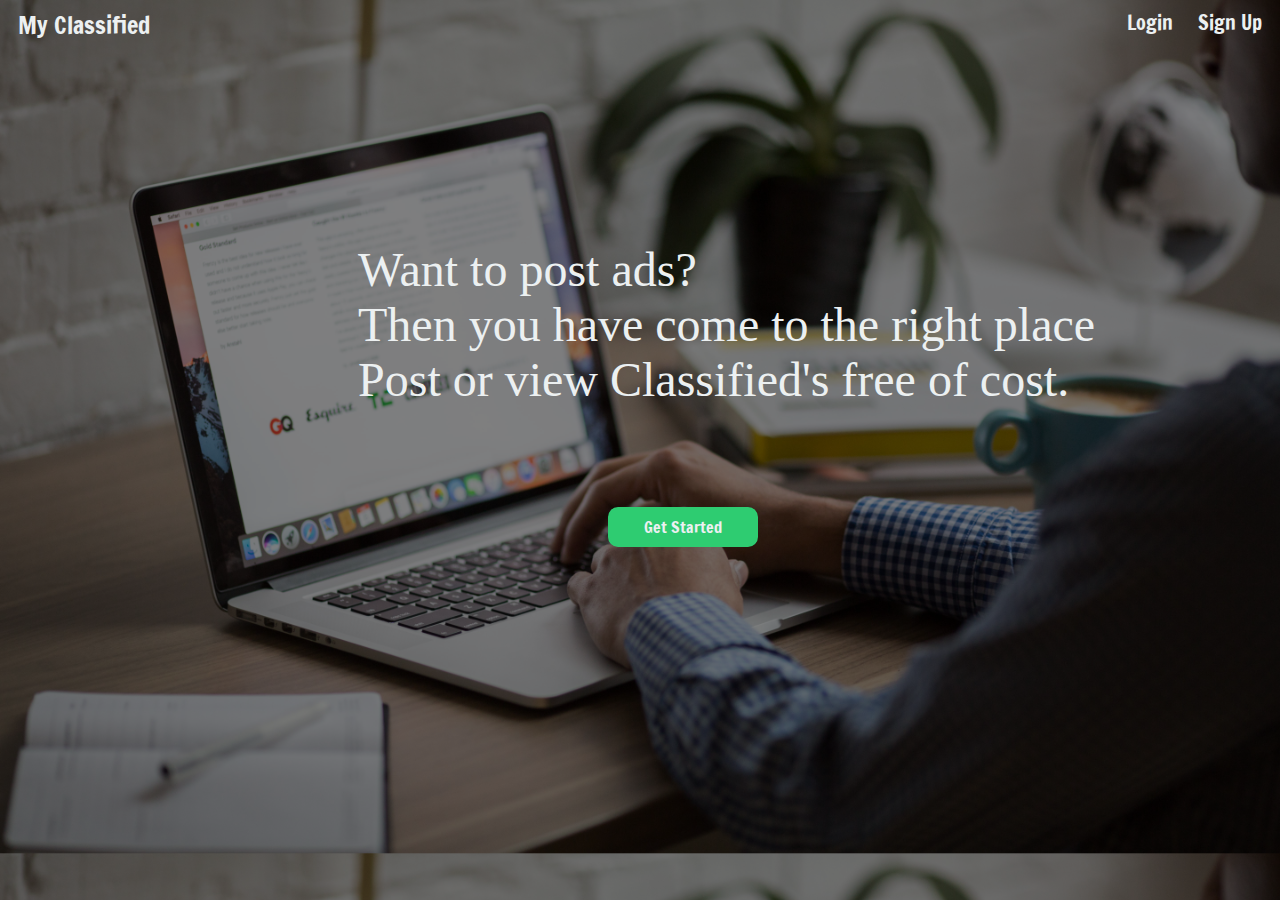
<file: index.html>
<!Doctype html>
<html>
<head>
<link href="css/style.css" rel="stylesheet" type="text/css">
<link href="https://fonts.googleapis.com/css?family=Francois+One" rel="stylesheet">
</head>
<body>

<div class="siteicon">
My Classified
</div>
<div class="nav">
<ul>
<li><a href="Login.html">Login</a></li>
<li><a href="Registration.html">Sign Up</a></li>
</ul>
</div>
<div class="text1">
<span>Want to post ads?<br>
Then you have come to the right place<br>
Post or view Classified's free of cost.
</br></span></div>
<div class="buttonnew">
<form action="Registration.html">
<input class="btn" type="submit" value="Get Started"/>
</form>
</div>
</body>
</html>
</file>
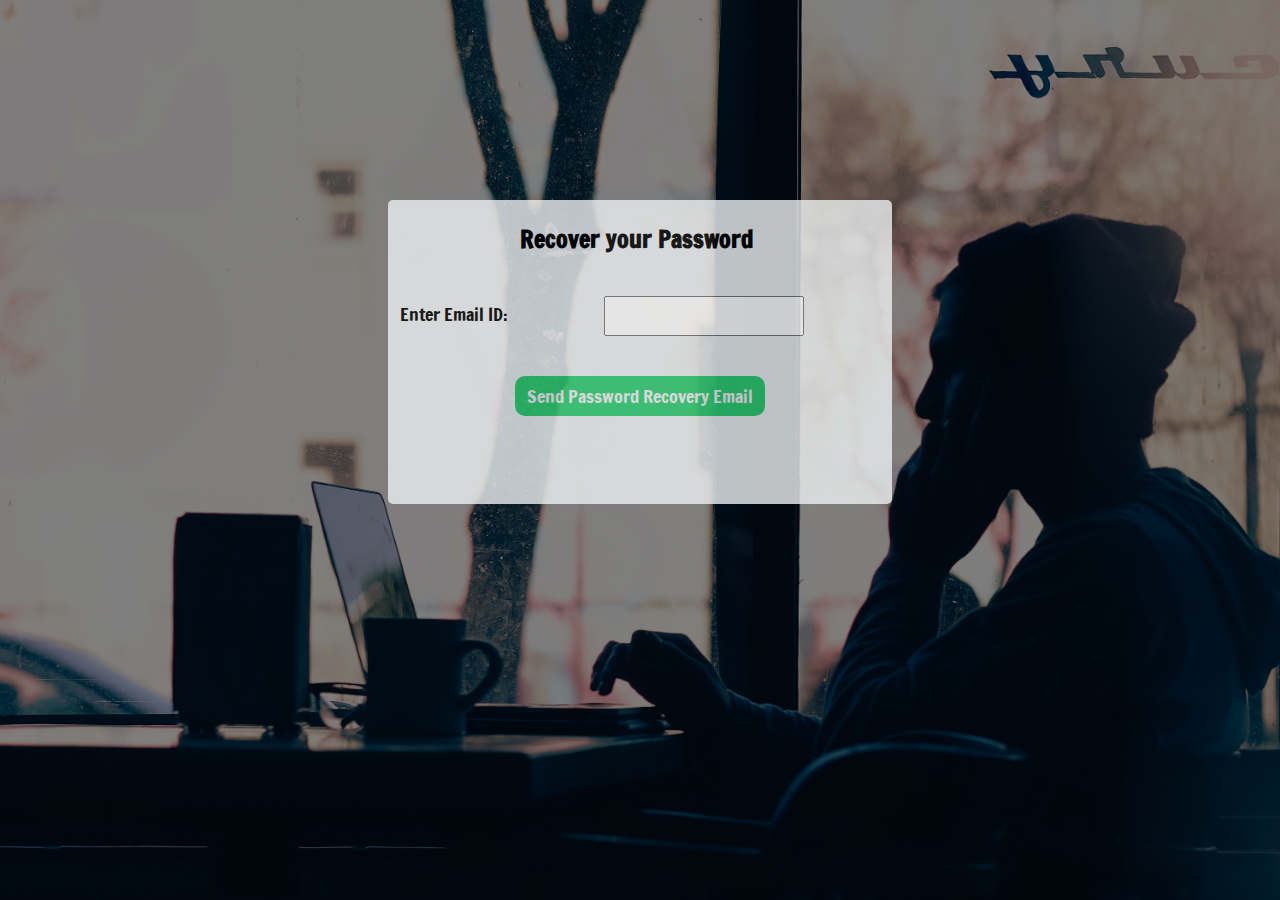
<file: ForgotPass.html>
<html>
<head>
<link href="css/fstyle.css" type="text/css" rel="stylesheet"/>
<link href="https://fonts.googleapis.com/css?family=Francois+One" rel="stylesheet">
</head>

<body>
<form action="Login.html" method="">
<div class="container-box">
<h2>Recover your Password</h2>
<label>Enter Email ID:</label><input type="text" /><br/>
<input class="btn" type="submit" value="Send Password Recovery Email" onclick="alertme()"/>


</div>
</form>
</body>
<script>
function alertme(){
alert("An email has been sent to you.\nPlease check your email to recover your password");
}
</script>
</html>
</file>
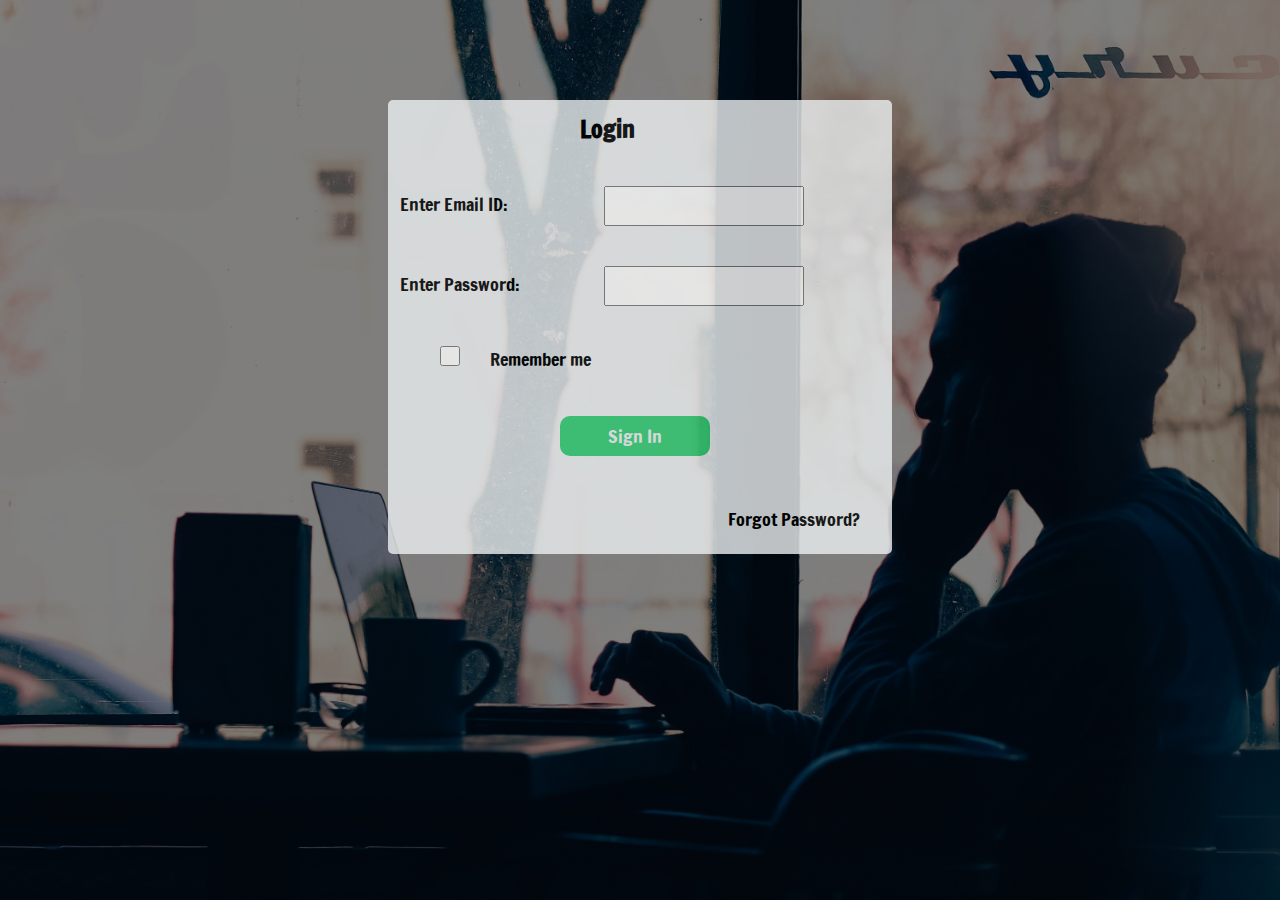
<file: Login.html>
<html>
<head>
<link href="css/lstyle.css" type="text/css" rel="stylesheet"/>
<link href="https://fonts.googleapis.com/css?family=Francois+One" rel="stylesheet">
</head>

<body>
<form action="MainPage.html" method="">
<div class="container-box">
<h2>Login</h2>
<label>Enter Email ID:</label><input type="text" /><br/>
<label>Enter Password:</label><input type="password" /><br/>
<input id="new" type="checkbox" name="chk"/><label id="rem">Remember me</label>

<input class="btn" type="submit" value="Sign In"/>

<a href="#"><label id="login">Forgot Password?</label></a>
</div>
</form>
</body>
</html>
</file>
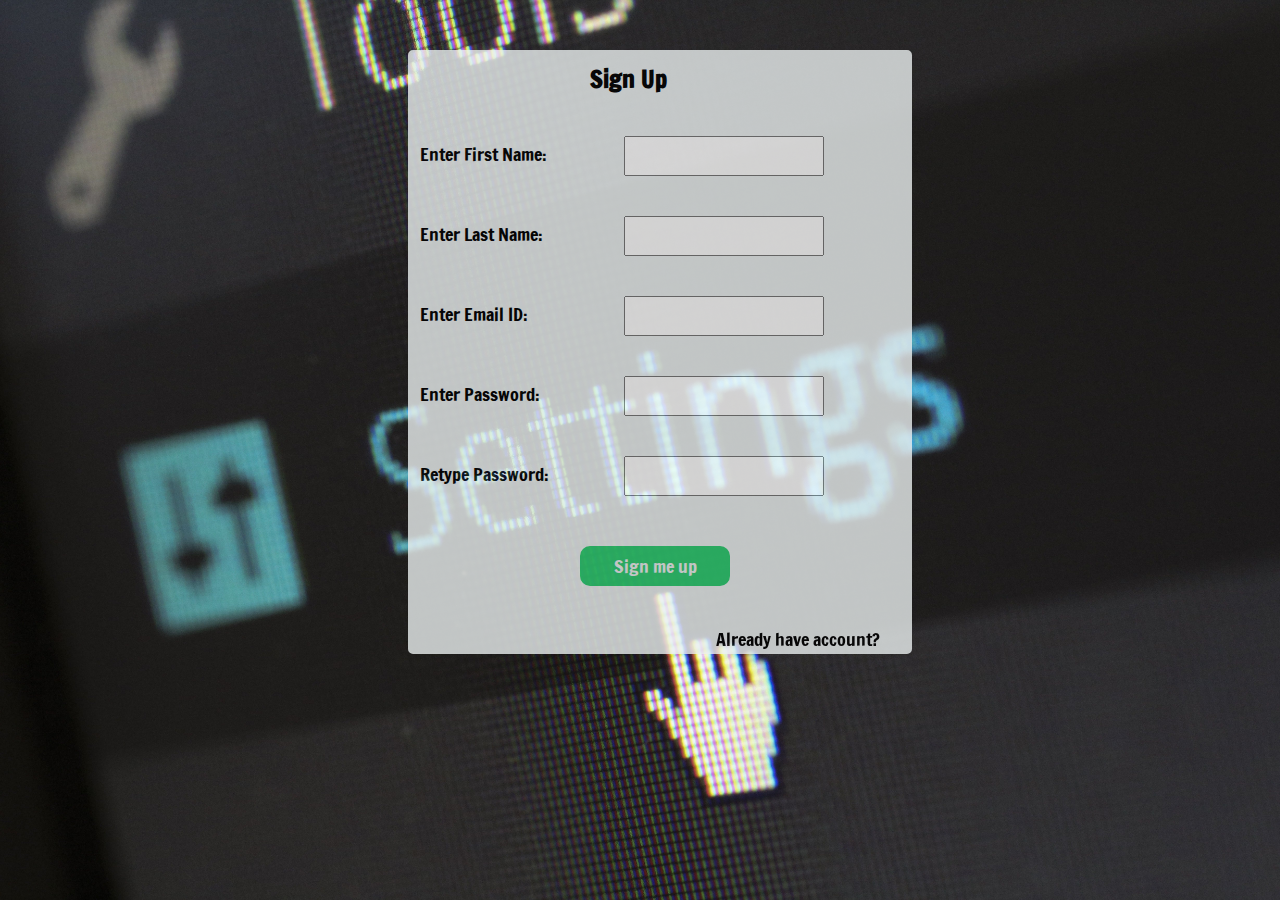
<file: Registration.html>
<html>
<head>
<link href="css/rstyle.css" type="text/css" rel="stylesheet"/>
<link href="https://fonts.googleapis.com/css?family=Francois+One" rel="stylesheet">
</head>
<body>
<form action="Login.html" method="">
<div class="container-box">
<h2>Sign Up</h2>
<label>Enter First Name:</label><input type="text" /><br/>
<label>Enter Last Name:</label><input type="text" /><br/>
<label>Enter Email ID:</label><input type="text" /><br/>
<label>Enter Password:</label><input type="password" /><br/>
<label>Retype Password:</label><input type="password" /><br/>


<input class="btn" type="submit" value="Sign me up"/>
<a href="Login.html"><label id="login">Already have account?</label></a>
</div>
</form>
</body>
</html>
</file>
<file: css/style.css>
body{
	background-image: linear-gradient(rgba(0, 0, 0, 0.5), rgba(0, 0, 0, 0.5)), url("../Images/myhtml-min.jpeg");
	background-size:cover;
	
}
.siteicon{
	font-size:24px;
	font-family: 'Francois One', san-serif;
	font-style:bold;
	display:inline;
	text-align:left;
	padding:10px;
	color:#ecf0f1;
}
.nav{
	font-size:20px;
	font-family: 'Francois One', san-serif;
	font-style:bold;
	text-align:right;
	float:right;
	
	
	
}
.nav ul {
	text-align:right;
	display:inline;
}
.nav ul li{
	padding:10px;
	color:#ecf0f1;
	display:inline;
	
}
.nav ul li:hover{
	font-size:24px;
}
.btn{
	font-family:'Francois One', san-serif;
	font-size:16px;
	width:150px;
	height:40px;
	border:2px solid #2ecc71;
	border-radius:10px;
	background-color:#2ecc71;
	color:#ecf0f1;
	
}
.buttonnew{
	
	margin-left:600px;
	margin-top:100px;
}

.btn:hover{
	width:170px;
	height:50px;
	font-size:18px;
}

.text1{
	color:#ecf0f1;
	margin-left:350px;
	margin-top:200px;
	width:cover;
	height:cover;
	font-size:3em;
}
a:visited,a:link{
	color:#ecf0f1;
	cursor:pointer;
	text-decoration:none !important;
}
@media screen and (max-width:900px){
	body{
		background-image:none;
		background-color:gray;
	}
}
</file>
<file: css/fstyle.css>
body{
	/*background-color:#2c3e50;*/
	background-image:linear-gradient(rgba(0, 0, 0, 0.5), rgba(0, 0, 0, 0.5)),url("../Images/myhtml3.jpeg");
	background-size:cover;
}
.container-box{
	width:500px;
	height:300px;
	background-color: #ecf0f1;
	margin: 200px auto;
	border:2px solid #ecf0f1;
	border-radius:5px;
    opacity:0.8;
}
h2{
	font-family:'Francois One', san-serif;
	font-size:24px;
	/* font-weight:bold; */
	margin-top:20px;
	margin-left:130px;
	margin-bottom:20px;
}

a:visited,a:link{
	color:black;
	cursor:pointer;
	text-decoration:none !important;
}


label{
	font-family:'Francois One', san-serif;
	font-size:18px;
	/* font-weight:bold; */
	margin:10px;
	display:inline-block;
	width:144px;
	text-align:left;
}

input{
	width:200px;
	height:40px;
	margin:20px;
	margin-left:50px;
	
}
.btn{
	font-family:'Francois One', san-serif;
	font-size:18px;
	width:250px;
	height:40px;
	border:2px solid #2ecc71;
	border-radius:10px;
	background-color:#2ecc71;
	color:#ecf0f1;
}
.btn{
	margin-left:125px;; 
}
</file>
<file: css/lstyle.css>
body{
	/*background-color:#2c3e50;*/
	background-image:linear-gradient(rgba(0, 0, 0, 0.5), rgba(0, 0, 0, 0.5)),url("../Images/myhtml3-min.jpeg");
	background-size:cover;
}
.container-box{
	width:500px;
	height:450px;
	background-color: #ecf0f1;
	margin: 100px auto;
	border:2px solid #ecf0f1;
	border-radius:5px;
    opacity:0.8;
}
h2{
	font-family:'Francois One', san-serif;
	font-size:24px;
	/* font-weight:bold; */
	margin-top:10px;
	margin-left:190px;
	margin-bottom:20px;
}

a:visited,a:link{
	color:black;
	cursor:pointer;
	text-decoration:none !important;
}


label{
	font-family:'Francois One', san-serif;
	font-size:18px;
	/* font-weight:bold; */
	margin:10px;
	display:inline-block;
	width:144px;
	text-align:left;
}

input{
	width:200px;
	height:40px;
	margin:20px;
	margin-left:50px;
	
}
.btn{
	font-family:'Francois One', san-serif;
	font-size:18px;
	width:150px;
	height:40px;
	border:2px solid #2ecc71;
	border-radius:10px;
	background-color:#2ecc71;
	color:#ecf0f1;
}
.btn{
	margin-left:170px;
	margin-top:30px;
}
#login{
	font-family:'Francois One', san-serif;
	font-size:18px;
	/* font-weight:bold; */
	width:200px;
	margin:20px;
	margin-top:30px;
	margin-left:270px;
	text-align:right;
	
}
#login:hover{
	font-size:20px;
}
#new{
	width:20px;
	height:20px;
	margin:20px;
	margin-left:50px;
}
</file>
<file: css/rstyle.css>
body{
	/*background-color:#2c3e50;*/
	background-image:url("../Images/myhtml4-min.jpeg");
	background-size:cover;
}
.container-box{
	width:500px;
	height:600px;
	background-color: #ecf0f1;
	margin-left:400px;
	margin-top:50px;
	border:2px solid #ecf0f1;
	border-radius:5px;
opacity:0.8;
}
h2{
	font-family:'Francois One', san-serif;
	font-size:24px;
	/* font-weight:bold; */
	margin-top:10px;
	margin-left:180px;
	margin-bottom:20px;
}

a:visited,a:link{
	color:black;
	cursor:pointer;
	text-decoration:none !important;
}


label{
	font-family:'Francois One', san-serif;
	font-size:18px;
	/* font-weight:bold; */
	margin:10px;
	display:inline-block;
	width:144px;
	text-align:left;
}

input{
	width:200px;
	height:40px;
	margin:20px;
	margin-left:50px;
	
}
.btn{
	font-family:'Francois One', san-serif;
	font-size:18px;
	width:150px;
	height:40px;
	border:2px solid #2ecc71;
	border-radius:10px;
	background-color:#2ecc71;
	color:#ecf0f1;
}
.btn{
	margin-left:170px;
	margin-top:30px;
}
#login{
	font-family:'Francois One', san-serif;
	font-size:18px;
	/* font-weight:bold; */
	width:200px;
	margin:20px;
	
	margin-left:270px;
	text-align:right;
	
}
#login:hover{
	font-size:20px;
}
</file>
